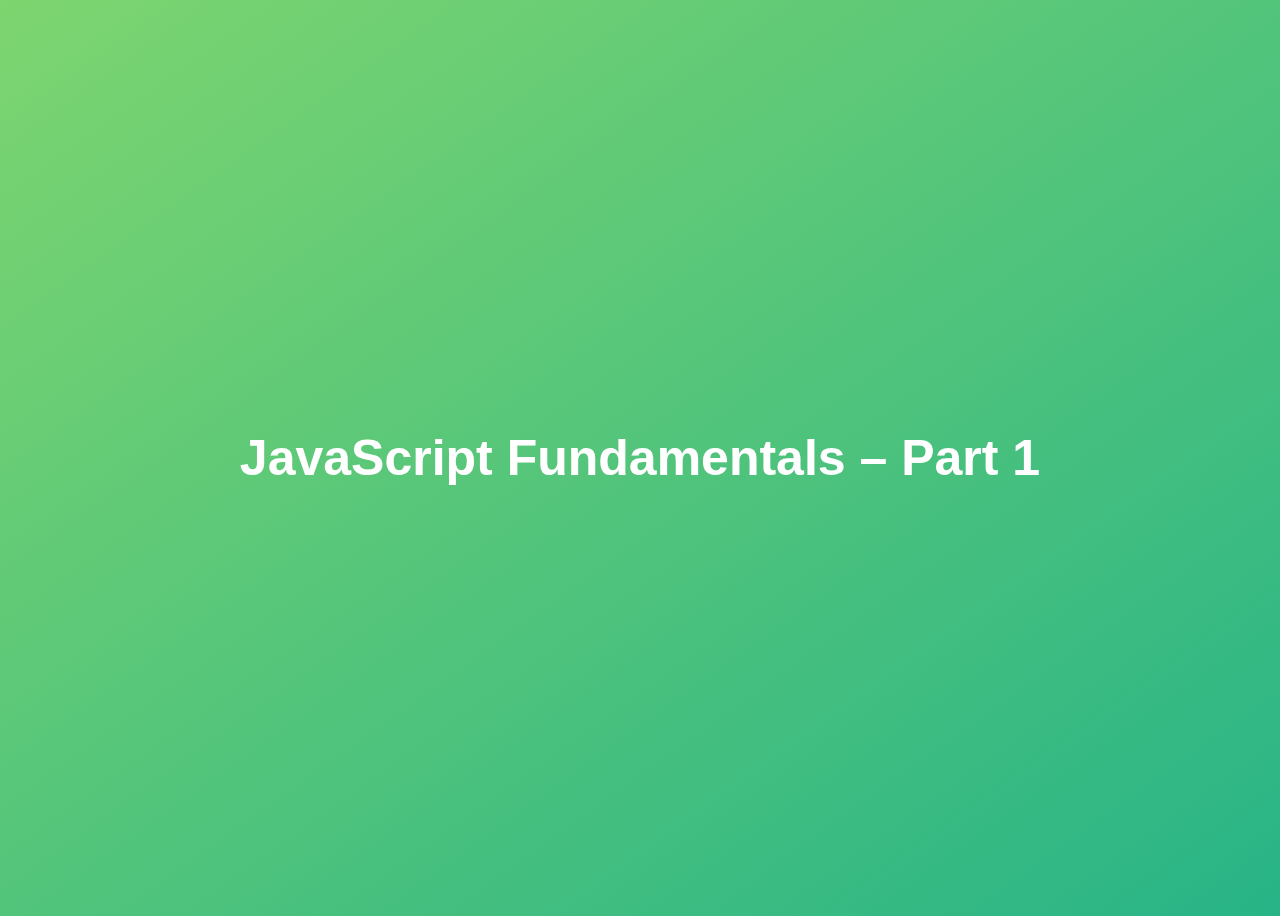
<file: 01-Fundamentals-Part-1/final/index.html>
<!DOCTYPE html>
<html lang="en">
  <head>
    <meta charset="UTF-8" />
    <meta name="viewport" content="width=device-width, initial-scale=1.0" />
    <meta http-equiv="X-UA-Compatible" content="ie=edge" />
    <title>JavaScript Fundamentals – Part 1</title>
    <style>
      body {
        height: 100vh;
        display: flex;
        align-items: center;
        background: linear-gradient(to top left, #28b487, #7dd56f);
      }
      h1 {
        font-family: sans-serif;
        font-size: 50px;
        line-height: 1.3;
        width: 100%;
        padding: 30px;
        text-align: center;
        color: white;
      }
    </style>
  </head>
  <body>
    <h1>JavaScript Fundamentals – Part 1</h1>

    <script src="script.js"></script>
  </body>
</html>
</file>
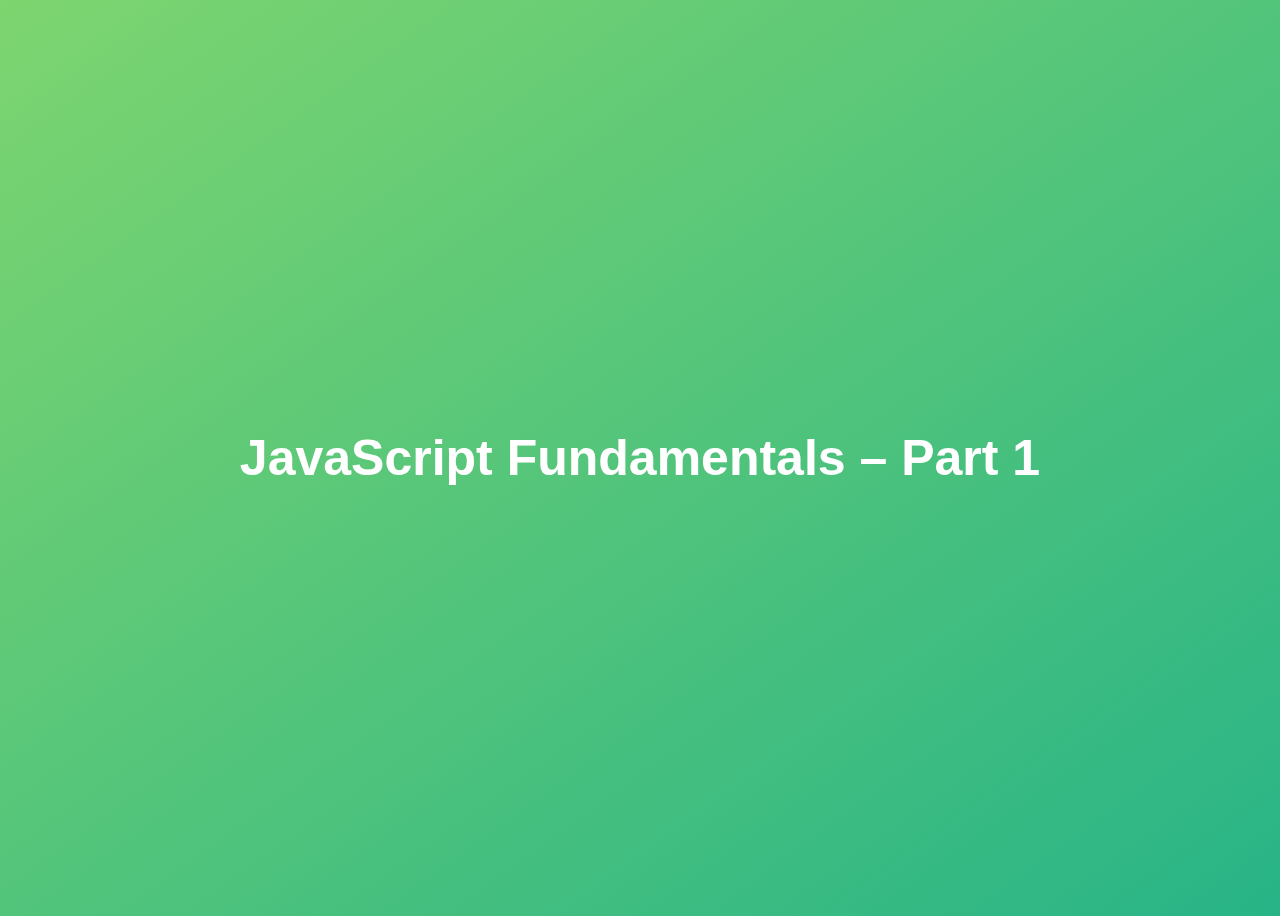
<file: 01-Fundamentals-Part-1/starter/index.html>
<!DOCTYPE html>
<html lang="en">
  <head>
    <meta charset="UTF-8" />
    <meta name="viewport" content="width=device-width, initial-scale=1.0" />
    <meta http-equiv="X-UA-Compatible" content="ie=edge" />
    <title>JavaScript Fundamentals – Part 1</title>
    <style>
      body {
        height: 100vh;
        display: flex;
        align-items: center;
        background: linear-gradient(to top left, #28b487, #7dd56f);
      }
      h1 {
        font-family: sans-serif;
        font-size: 50px;
        line-height: 1.3;
        width: 100%;
        padding: 30px;
        text-align: center;
        color: white;
      }
    </style>
  </head>
  <body>
    <h1>JavaScript Fundamentals – Part 1</h1>
    <script src="script.js"></script>
    <script src="assignment.js"></script>
  </body>
</html>
</file>
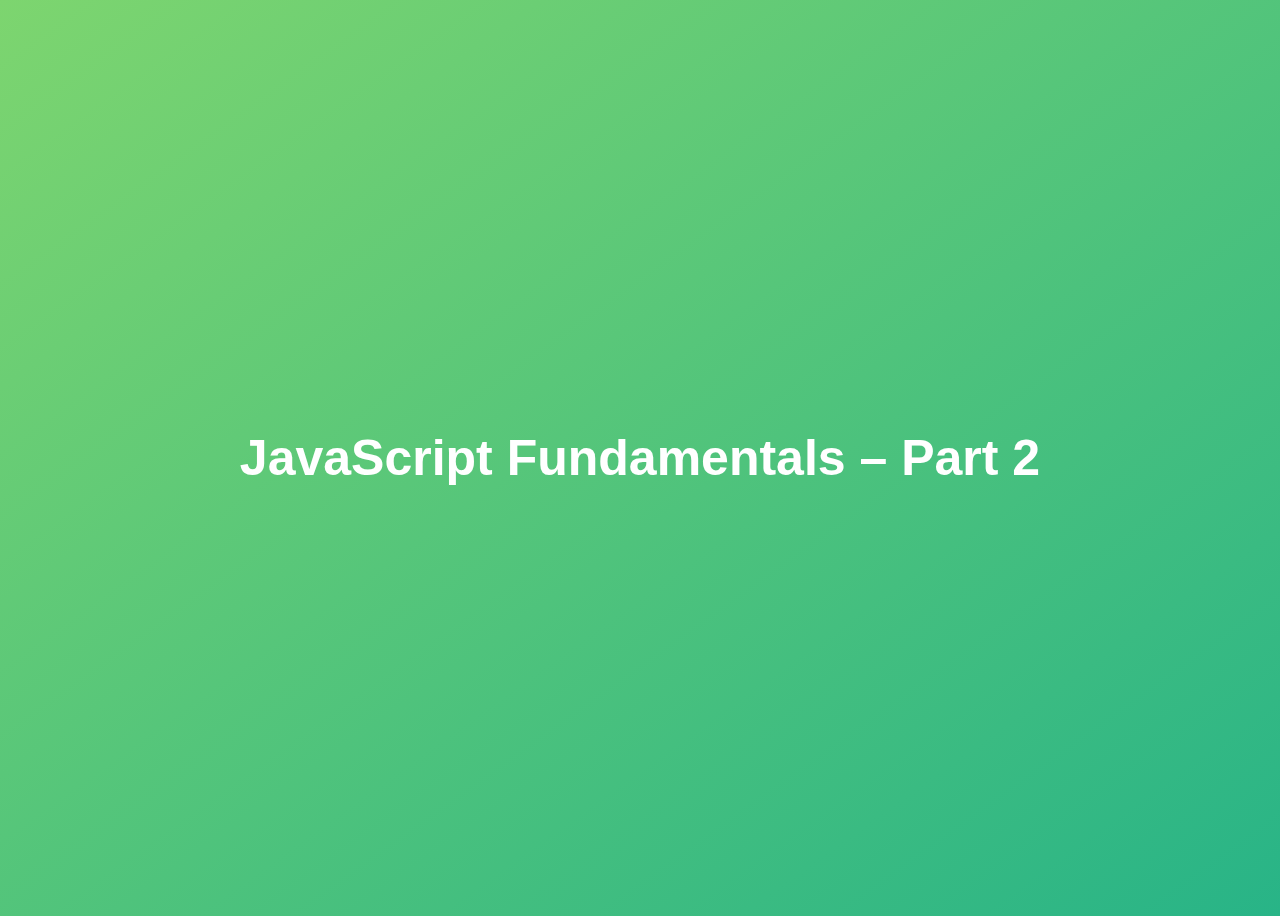
<file: 02-Fundamentals-Part-2/final/index.html>
<!DOCTYPE html>
<html lang="en">
  <head>
    <meta charset="UTF-8" />
    <meta name="viewport" content="width=device-width, initial-scale=1.0" />
    <meta http-equiv="X-UA-Compatible" content="ie=edge" />
    <title>JavaScript Fundamentals – Part 2</title>
    <style>
      body {
        height: 100vh;
        display: flex;
        align-items: center;
        background: linear-gradient(to top left, #28b487, #7dd56f);
      }
      h1 {
        font-family: sans-serif;
        font-size: 50px;
        line-height: 1.3;
        width: 100%;
        padding: 30px;
        text-align: center;
        color: white;
      }
    </style>
  </head>
  <body>
    <h1>JavaScript Fundamentals – Part 2</h1>
    <script src="script.js"></script>
  </body>
</html>
</file>
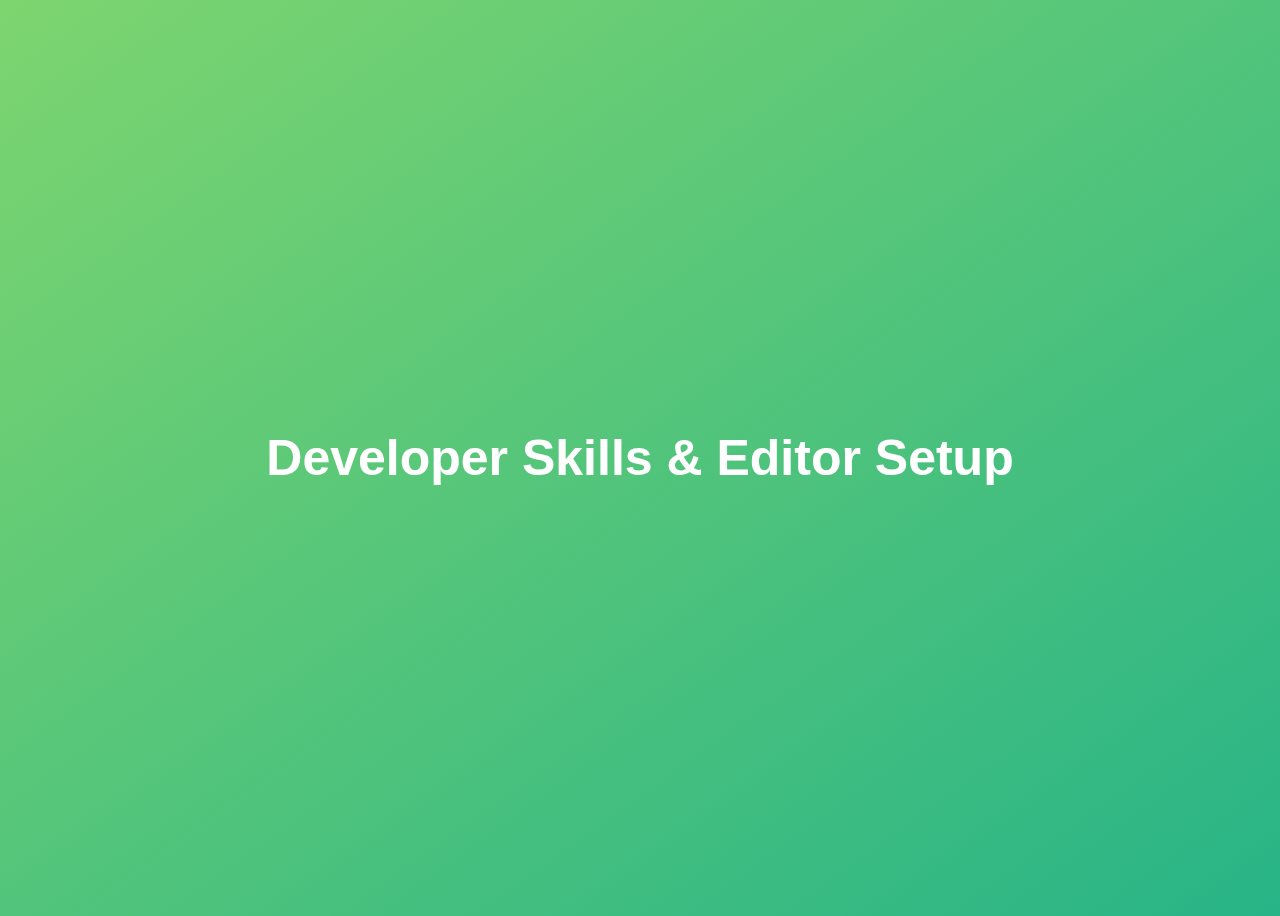
<file: 03-Developer-Skills/final/index.html>
<!DOCTYPE html>
<html lang="en">
  <head>
    <meta charset="UTF-8" />
    <meta name="viewport" content="width=device-width, initial-scale=1.0" />
    <meta http-equiv="X-UA-Compatible" content="ie=edge" />
    <title>Developer Skills & Editor Setup</title>
    <style>
      body {
        height: 100vh;
        display: flex;
        align-items: center;
        background: linear-gradient(to top left, #28b487, #7dd56f);
      }
      h1 {
        font-family: sans-serif;
        font-size: 50px;
        line-height: 1.3;
        width: 100%;
        padding: 30px;
        text-align: center;
        color: white;
      }
    </style>
  </head>
  <body>
    <h1>Developer Skills & Editor Setup</h1>
    <script src="script.js"></script>
  </body>
</html>
</file>
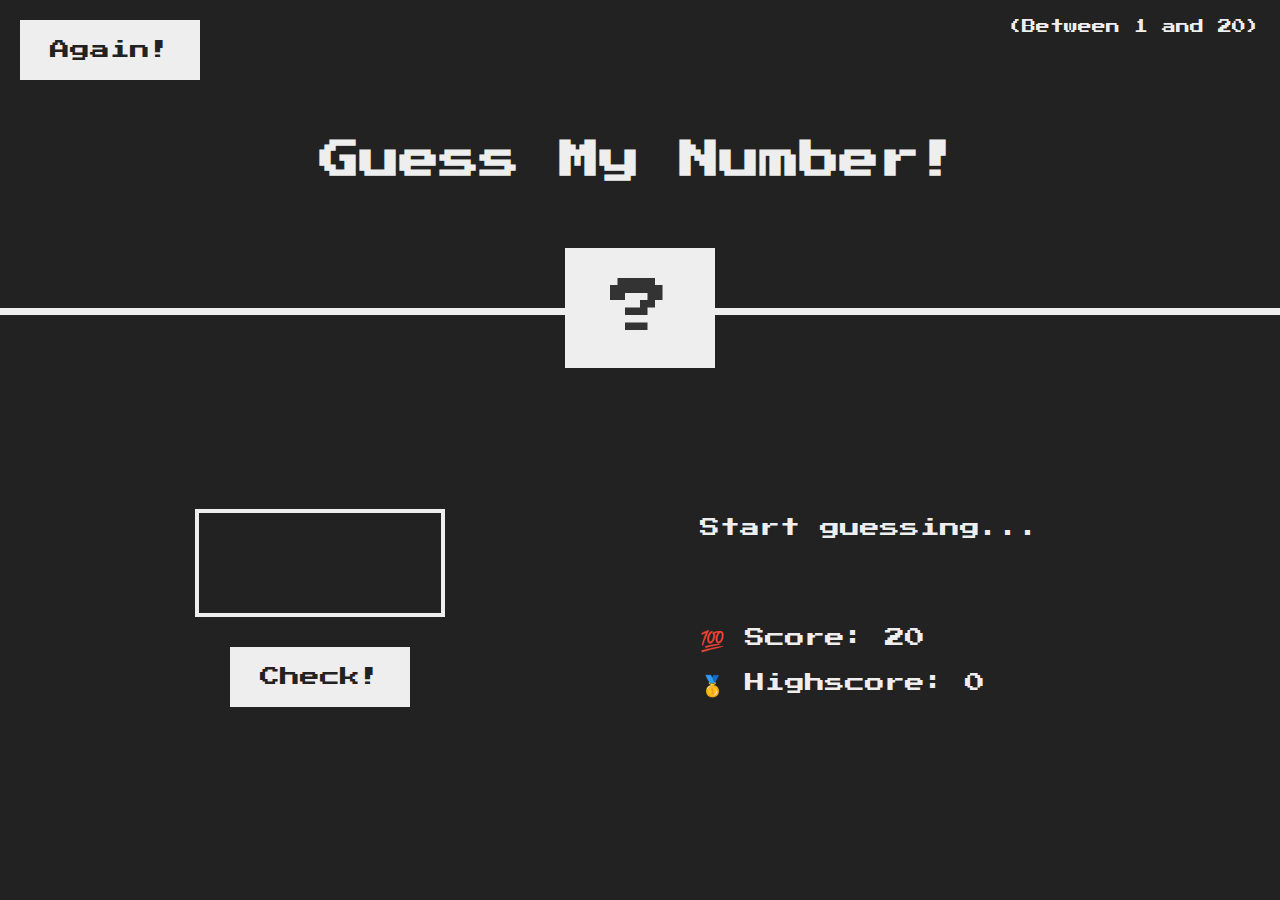
<file: 05-Guess-My-Number/final/index.html>
<!DOCTYPE html>
<html lang="en">
  <head>
    <meta charset="UTF-8" />
    <meta name="viewport" content="width=device-width, initial-scale=1.0" />
    <meta http-equiv="X-UA-Compatible" content="ie=edge" />
    <link rel="stylesheet" href="style.css" />
    <title>Guess My Number!</title>
  </head>
  <body>
    <header>
      <h1>Guess My Number!</h1>
      <p class="between">(Between 1 and 20)</p>
      <button class="btn again">Again!</button>
      <div class="number">?</div>
    </header>
    <main>
      <section class="left">
        <input type="number" class="guess" />
        <button class="btn check">Check!</button>
      </section>
      <section class="right">
        <p class="message">Start guessing...</p>
        <p class="label-score">💯 Score: <span class="score">20</span></p>
        <p class="label-highscore">
          🥇 Highscore: <span class="highscore">0</span>
        </p>
      </section>
    </main>
    <script src="script.js"></script>
  </body>
</html>
</file>
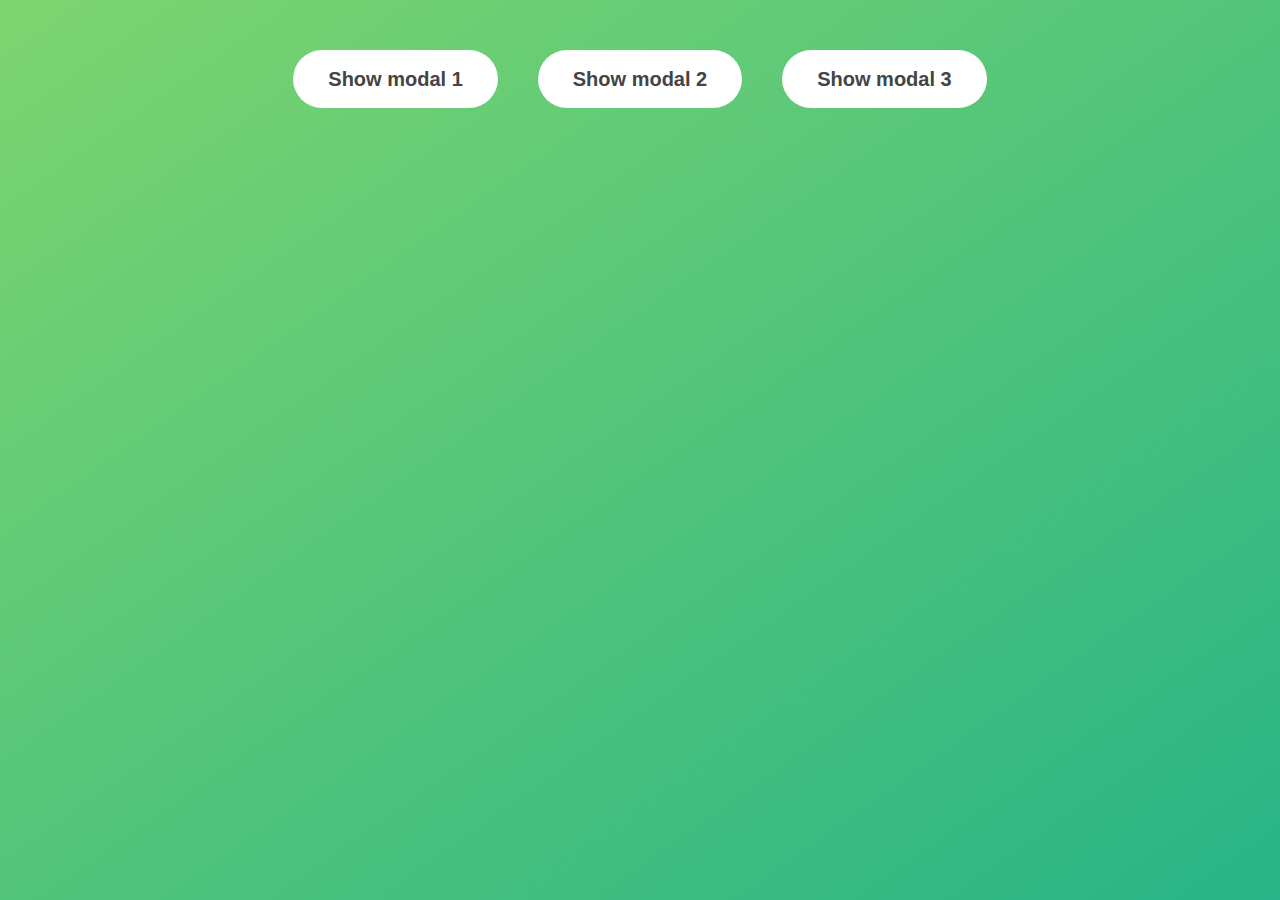
<file: 06-Modal/final/index.html>
<!DOCTYPE html>
<html lang="en">
  <head>
    <meta charset="UTF-8" />
    <meta name="viewport" content="width=device-width, initial-scale=1.0" />
    <meta http-equiv="X-UA-Compatible" content="ie=edge" />
    <link rel="stylesheet" href="style.css" />
    <title>Modal window</title>
  </head>
  <body>
    <button class="show-modal">Show modal 1</button>
    <button class="show-modal">Show modal 2</button>
    <button class="show-modal">Show modal 3</button>

    <div class="modal hidden">
      <button class="close-modal">&times;</button>
      <h1>I'm a modal window 😍</h1>
      <p>
        Lorem ipsum dolor sit amet, consectetur adipisicing elit, sed do eiusmod
        tempor incididunt ut labore et dolore magna aliqua. Ut enim ad minim
        veniam, quis nostrud exercitation ullamco laboris nisi ut aliquip ex ea
        commodo consequat. Duis aute irure dolor in reprehenderit in voluptate
        velit esse cillum dolore eu fugiat nulla pariatur. Excepteur sint
        occaecat cupidatat non proident, sunt in culpa qui officia deserunt
        mollit anim id est laborum.
      </p>
    </div>
    <div class="overlay hidden"></div>

    <script src="script.js"></script>
  </body>
</html>
</file>
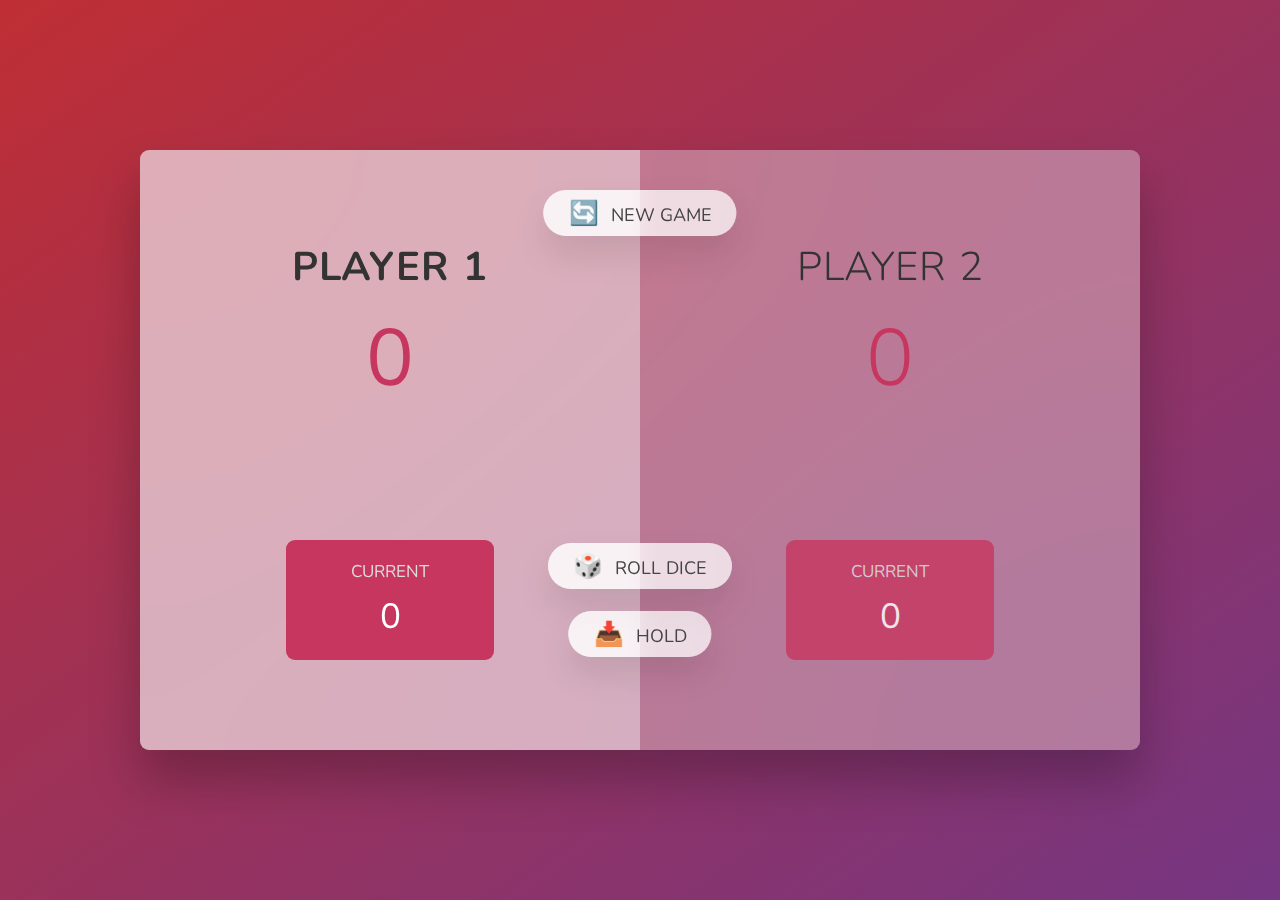
<file: 07-Pig-Game/final/index.html>
<!DOCTYPE html>
<html lang="en">
  <head>
    <meta charset="UTF-8" />
    <meta name="viewport" content="width=device-width, initial-scale=1.0" />
    <meta http-equiv="X-UA-Compatible" content="ie=edge" />
    <link rel="stylesheet" href="style.css" />
    <title>Pig Game</title>
  </head>
  <body>
    <main>
      <section class="player player--0 player--active">
        <h2 class="name" id="name--0">Player 1</h2>
        <p class="score" id="score--0">43</p>
        <div class="current">
          <p class="current-label">Current</p>
          <p class="current-score" id="current--0">0</p>
        </div>
      </section>
      <section class="player player--1">
        <h2 class="name" id="name--1">Player 2</h2>
        <p class="score" id="score--1">24</p>
        <div class="current">
          <p class="current-label">Current</p>
          <p class="current-score" id="current--1">0</p>
        </div>
      </section>

      <img src="dice-5.png" alt="Playing dice" class="dice" />
      <button class="btn btn--new">🔄 New game</button>
      <button class="btn btn--roll">🎲 Roll dice</button>
      <button class="btn btn--hold">📥 Hold</button>
    </main>
    <script src="script.js"></script>
  </body>
</html>
</file>
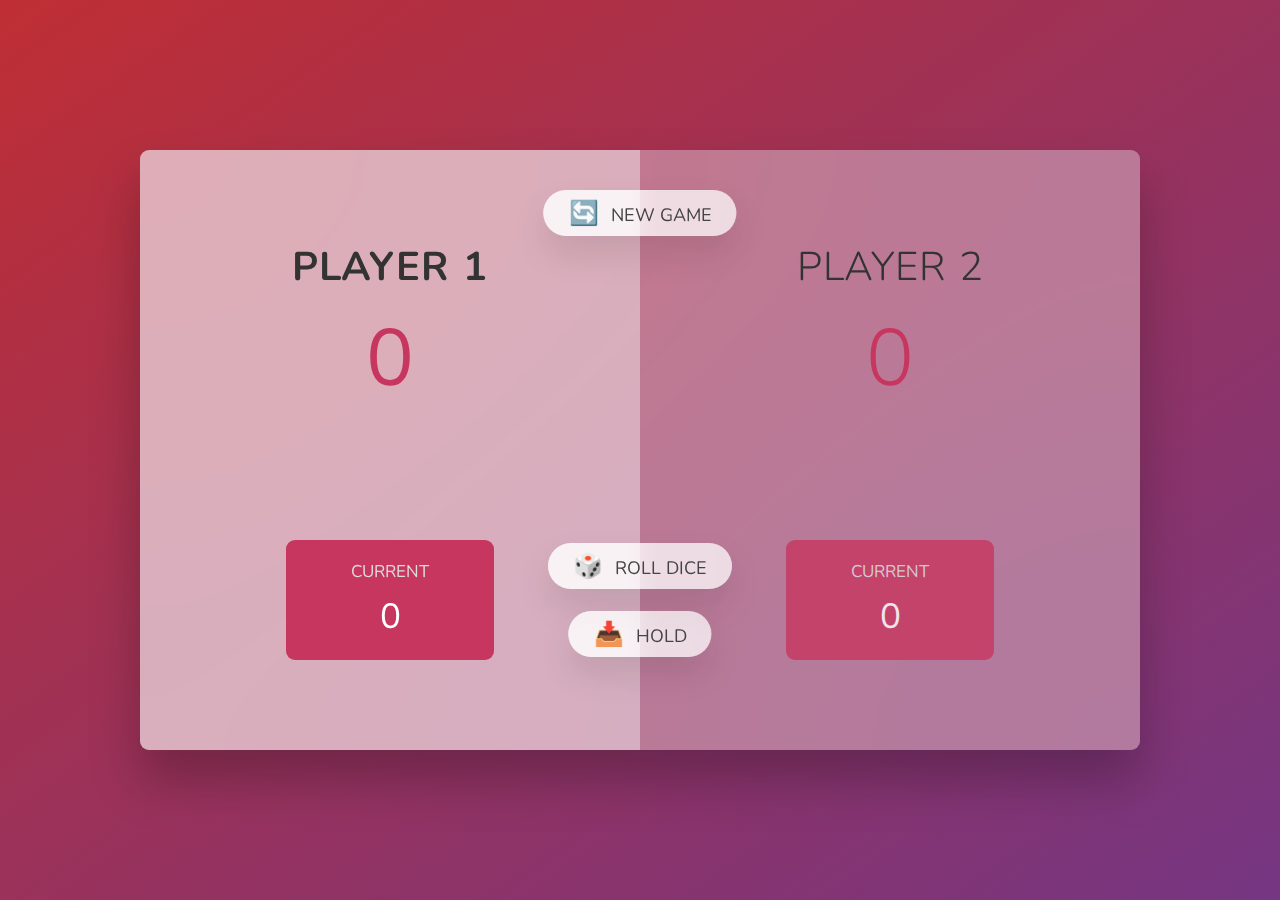
<file: 07-Pig-Game/starter/index.html>
<!DOCTYPE html>
<html lang="en">
  <head>
    <meta charset="UTF-8" />
    <meta name="viewport" content="width=device-width, initial-scale=1.0" />
    <meta http-equiv="X-UA-Compatible" content="ie=edge" />
    <link rel="stylesheet" href="style.css" />
    <title>Pig Game</title>
  </head>
  <body>
    <main>
      <section class="player player--0 player--active">
        <h2 class="name" id="name--0">Player 1</h2>
        <p class="score" id="score--0">43</p>
        <div class="current">
          <p class="current-label">Current</p>
          <p class="current-score" id="current--0">0</p>
        </div>
      </section>
      <section class="player player--1">
        <h2 class="name" id="name--1">Player 2</h2>
        <p class="score" id="score--1">24</p>
        <div class="current">
          <p class="current-label">Current</p>
          <p class="current-score" id="current--1">0</p>
        </div>
      </section>

      <img src="dice-5.png" alt="Playing dice" class="dice" />
      <button class="btn btn--new">🔄 New game</button>
      <button class="btn btn--roll">🎲 Roll dice</button>
      <button class="btn btn--hold">📥 Hold</button>
      <div class="modal hidden">
        <button class="close-modal">&times;</button>
        <h1>I'm a modal window 😍</h1>
        <p>Y ARE WINNER!!!!!!!!!!</p>
      </div>
      <div class="overlay hidden"></div>
    </main>
    <script src="script.js"></script>
  </body>
</html>
</file>
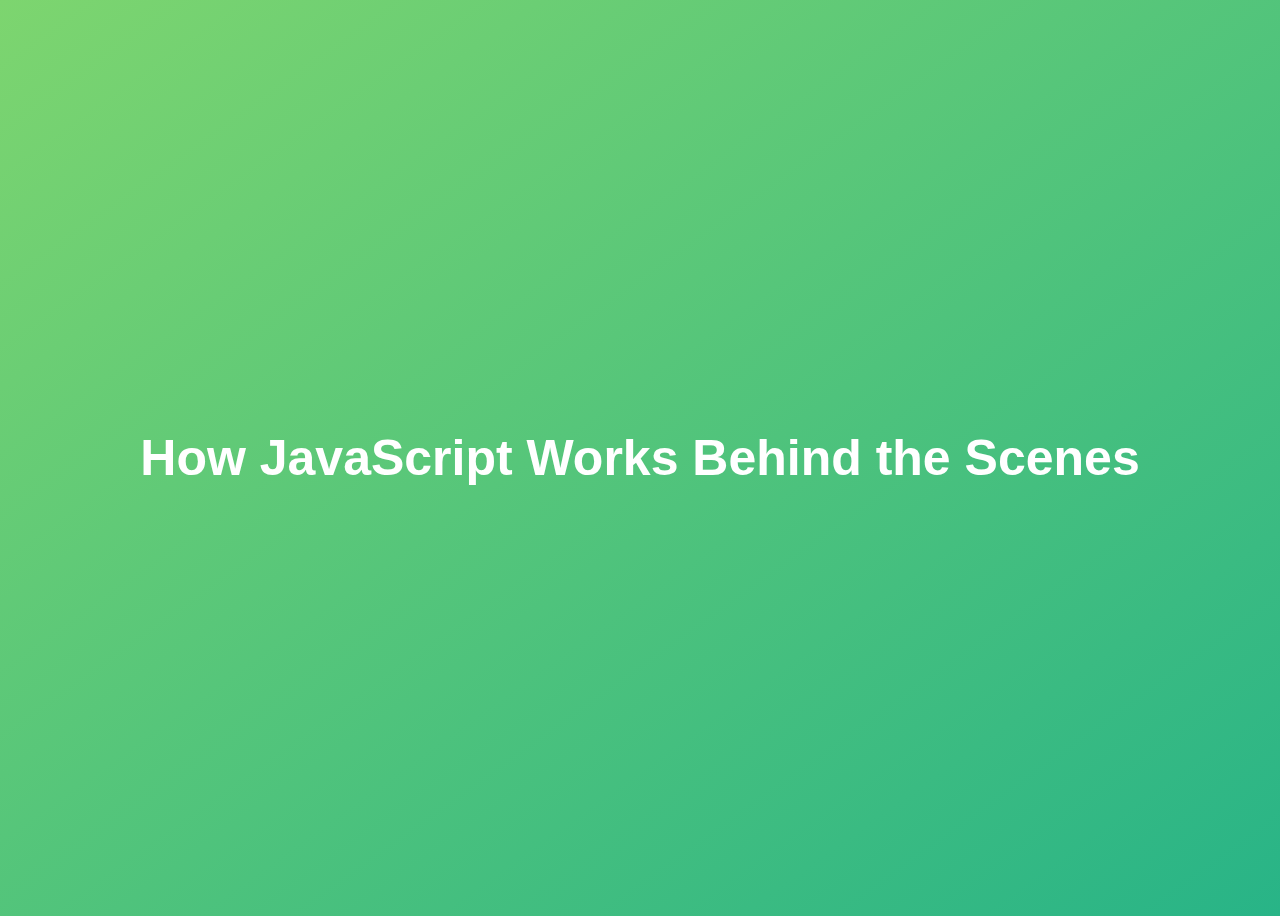
<file: 08-Behind-the-Scenes/final/index.html>
<!DOCTYPE html>
<html lang="en">
  <head>
    <meta charset="UTF-8" />
    <meta name="viewport" content="width=device-width, initial-scale=1.0" />
    <meta http-equiv="X-UA-Compatible" content="ie=edge" />
    <title>How JavaScript Works Behind the Scenes</title>
    <style>
      body {
        height: 100vh;
        display: flex;
        align-items: center;
        background: linear-gradient(to top left, #28b487, #7dd56f);
      }
      h1 {
        font-family: sans-serif;
        font-size: 50px;
        line-height: 1.3;
        width: 100%;
        padding: 30px;
        text-align: center;
        color: white;
      }
    </style>
  </head>
  <body>
    <h1>How JavaScript Works Behind the Scenes</h1>
    <script src="script.js"></script>
  </body>
</html>
</file>
<file: 05-Guess-My-Number/final/style.css>
@import url('https://fonts.googleapis.com/css?family=Press+Start+2P&display=swap');

* {
  margin: 0;
  padding: 0;
  box-sizing: inherit;
}

html {
  font-size: 62.5%;
  box-sizing: border-box;
}

body {
  font-family: 'Press Start 2P', sans-serif;
  color: #eee;
  background-color: #222;
  /* background-color: #60b347; */
}

/* LAYOUT */
header {
  position: relative;
  height: 35vh;
  border-bottom: 7px solid #eee;
}

main {
  height: 65vh;
  color: #eee;
  display: flex;
  align-items: center;
  justify-content: space-around;
}

.left {
  width: 52rem;
  display: flex;
  flex-direction: column;
  align-items: center;
}

.right {
  width: 52rem;
  font-size: 2rem;
}

/* ELEMENTS STYLE */
h1 {
  font-size: 4rem;
  text-align: center;
  position: absolute;
  width: 100%;
  top: 52%;
  left: 50%;
  transform: translate(-50%, -50%);
}

.number {
  background: #eee;
  color: #333;
  font-size: 6rem;
  width: 15rem;
  padding: 3rem 0rem;
  text-align: center;
  position: absolute;
  bottom: 0;
  left: 50%;
  transform: translate(-50%, 50%);
}

.between {
  font-size: 1.4rem;
  position: absolute;
  top: 2rem;
  right: 2rem;
}

.again {
  position: absolute;
  top: 2rem;
  left: 2rem;
}

.guess {
  background: none;
  border: 4px solid #eee;
  font-family: inherit;
  color: inherit;
  font-size: 5rem;
  padding: 2.5rem;
  width: 25rem;
  text-align: center;
  display: block;
  margin-bottom: 3rem;
}

.btn {
  border: none;
  background-color: #eee;
  color: #222;
  font-size: 2rem;
  font-family: inherit;
  padding: 2rem 3rem;
  cursor: pointer;
}

.btn:hover {
  background-color: #ccc;
}

.message {
  margin-bottom: 8rem;
  height: 3rem;
}

.label-score {
  margin-bottom: 2rem;
}
</file>
<file: 06-Modal/final/style.css>
* {
  margin: 0;
  padding: 0;
  box-sizing: inherit;
}

html {
  font-size: 62.5%;
  box-sizing: border-box;
}

body {
  font-family: sans-serif;
  color: #333;
  line-height: 1.5;
  height: 100vh;
  position: relative;
  display: flex;
  align-items: flex-start;
  justify-content: center;
  background: linear-gradient(to top left, #28b487, #7dd56f);
}

.show-modal {
  font-size: 2rem;
  font-weight: 600;
  padding: 1.75rem 3.5rem;
  margin: 5rem 2rem;
  border: none;
  background-color: #fff;
  color: #444;
  border-radius: 10rem;
  cursor: pointer;
}

.close-modal {
  position: absolute;
  top: 1.2rem;
  right: 2rem;
  font-size: 5rem;
  color: #333;
  cursor: pointer;
  border: none;
  background: none;
}

h1 {
  font-size: 2.5rem;
  margin-bottom: 2rem;
}

p {
  font-size: 1.8rem;
}

/* -------------------------- */
/* CLASSES TO MAKE MODAL WORK */
.hidden {
  display: none;
}

.modal {
  position: absolute;
  top: 50%;
  left: 50%;
  transform: translate(-50%, -50%);
  width: 70%;

  background-color: white;
  padding: 6rem;
  border-radius: 5px;
  box-shadow: 0 3rem 5rem rgba(0, 0, 0, 0.3);
  z-index: 10;
}

.overlay {
  position: absolute;
  top: 0;
  left: 0;
  width: 100%;
  height: 100%;
  background-color: rgba(0, 0, 0, 0.6);
  backdrop-filter: blur(3px);
  z-index: 5;
}
</file>
<file: 07-Pig-Game/final/style.css>
@import url('https://fonts.googleapis.com/css2?family=Nunito&display=swap');

* {
  margin: 0;
  padding: 0;
  box-sizing: inherit;
}

html {
  font-size: 62.5%;
  box-sizing: border-box;
}

body {
  font-family: 'Nunito', sans-serif;
  font-weight: 400;
  height: 100vh;
  color: #333;
  background-image: linear-gradient(to top left, #753682 0%, #bf2e34 100%);
  display: flex;
  align-items: center;
  justify-content: center;
}

/* LAYOUT */
main {
  position: relative;
  width: 100rem;
  height: 60rem;
  background-color: rgba(255, 255, 255, 0.35);
  backdrop-filter: blur(200px);
  filter: blur();
  box-shadow: 0 3rem 5rem rgba(0, 0, 0, 0.25);
  border-radius: 9px;
  overflow: hidden;
  display: flex;
}

.player {
  flex: 50%;
  padding: 9rem;
  display: flex;
  flex-direction: column;
  align-items: center;
  transition: all 0.75s;
}

/* ELEMENTS */
.name {
  position: relative;
  font-size: 4rem;
  text-transform: uppercase;
  letter-spacing: 1px;
  word-spacing: 2px;
  font-weight: 300;
  margin-bottom: 1rem;
}

.score {
  font-size: 8rem;
  font-weight: 300;
  color: #c7365f;
  margin-bottom: auto;
}

.player--active {
  background-color: rgba(255, 255, 255, 0.4);
}
.player--active .name {
  font-weight: 700;
}
.player--active .score {
  font-weight: 400;
}

.player--active .current {
  opacity: 1;
}

.current {
  background-color: #c7365f;
  opacity: 0.8;
  border-radius: 9px;
  color: #fff;
  width: 65%;
  padding: 2rem;
  text-align: center;
  transition: all 0.75s;
}

.current-label {
  text-transform: uppercase;
  margin-bottom: 1rem;
  font-size: 1.7rem;
  color: #ddd;
}

.current-score {
  font-size: 3.5rem;
}

/* ABSOLUTE POSITIONED ELEMENTS */
.btn {
  position: absolute;
  left: 50%;
  transform: translateX(-50%);
  color: #444;
  background: none;
  border: none;
  font-family: inherit;
  font-size: 1.8rem;
  text-transform: uppercase;
  cursor: pointer;
  font-weight: 400;
  transition: all 0.2s;

  background-color: white;
  background-color: rgba(255, 255, 255, 0.6);
  backdrop-filter: blur(10px);

  padding: 0.7rem 2.5rem;
  border-radius: 50rem;
  box-shadow: 0 1.75rem 3.5rem rgba(0, 0, 0, 0.1);
}

.btn::first-letter {
  font-size: 2.4rem;
  display: inline-block;
  margin-right: 0.7rem;
}

.btn--new {
  top: 4rem;
}
.btn--roll {
  top: 39.3rem;
}
.btn--hold {
  top: 46.1rem;
}

.btn:active {
  transform: translate(-50%, 3px);
  box-shadow: 0 1rem 2rem rgba(0, 0, 0, 0.15);
}

.btn:focus {
  outline: none;
}

.dice {
  position: absolute;
  left: 50%;
  top: 16.5rem;
  transform: translateX(-50%);
  height: 10rem;
  box-shadow: 0 2rem 5rem rgba(0, 0, 0, 0.2);
}

.player--winner {
  background-color: #2f2f2f;
}

.player--winner .name {
  font-weight: 700;
  color: #c7365f;
}

.hidden {
  display: none;
}
</file>
<file: 07-Pig-Game/starter/style.css>
@import url('https://fonts.googleapis.com/css2?family=Nunito&display=swap');

* {
  margin: 0;
  padding: 0;
  box-sizing: inherit;
}

html {
  font-size: 62.5%;
  box-sizing: border-box;
}

body {
  font-family: 'Nunito', sans-serif;
  font-weight: 400;
  height: 100vh;
  color: #333;
  background-image: linear-gradient(to top left, #753682 0%, #bf2e34 100%);
  display: flex;
  align-items: center;
  justify-content: center;
}

/* LAYOUT */
main {
  position: relative;
  width: 100rem;
  height: 60rem;
  background-color: rgba(255, 255, 255, 0.35);
  backdrop-filter: blur(200px);
  filter: blur();
  box-shadow: 0 3rem 5rem rgba(0, 0, 0, 0.25);
  border-radius: 9px;
  overflow: hidden;
  display: flex;
}

.player {
  flex: 50%;
  padding: 9rem;
  display: flex;
  flex-direction: column;
  align-items: center;
  transition: all 0.75s;
}

/* ELEMENTS */
.name {
  position: relative;
  font-size: 4rem;
  text-transform: uppercase;
  letter-spacing: 1px;
  word-spacing: 2px;
  font-weight: 300;
  margin-bottom: 1rem;
}

.score {
  font-size: 8rem;
  font-weight: 300;
  color: #c7365f;
  margin-bottom: auto;
}

.player--active {
  background-color: rgba(255, 255, 255, 0.4);
}
.player--active .name {
  font-weight: 700;
}
.player--active .score {
  font-weight: 400;
}

.player--active .current {
  opacity: 1;
}

.current {
  background-color: #c7365f;
  opacity: 0.8;
  border-radius: 9px;
  color: #fff;
  width: 65%;
  padding: 2rem;
  text-align: center;
  transition: all 0.75s;
}

.current-label {
  text-transform: uppercase;
  margin-bottom: 1rem;
  font-size: 1.7rem;
  color: #ddd;
}

.current-score {
  font-size: 3.5rem;
}

/* ABSOLUTE POSITIONED ELEMENTS */
.btn {
  position: absolute;
  left: 50%;
  transform: translateX(-50%);
  color: #444;
  background: none;
  border: none;
  font-family: inherit;
  font-size: 1.8rem;
  text-transform: uppercase;
  cursor: pointer;
  font-weight: 400;
  transition: all 0.2s;

  background-color: white;
  background-color: rgba(255, 255, 255, 0.6);
  backdrop-filter: blur(10px);

  padding: 0.7rem 2.5rem;
  border-radius: 50rem;
  box-shadow: 0 1.75rem 3.5rem rgba(0, 0, 0, 0.1);
}

.btn::first-letter {
  font-size: 2.4rem;
  display: inline-block;
  margin-right: 0.7rem;
}

.btn--new {
  top: 4rem;
}
.btn--roll {
  top: 39.3rem;
}
.btn--hold {
  top: 46.1rem;
}

.btn:active {
  transform: translate(-50%, 3px);
  box-shadow: 0 1rem 2rem rgba(0, 0, 0, 0.15);
}

.btn:focus {
  outline: none;
}

.dice {
  position: absolute;
  left: 50%;
  top: 16.5rem;
  transform: translateX(-50%);
  height: 10rem;
  box-shadow: 0 2rem 5rem rgba(0, 0, 0, 0.2);
}

.player--winner {
  background-color: #2f2f2f;
}

.player--winner .name {
  font-weight: 700;
  color: #c7365f;
}

/* -------------------------- */
/* CLASSES TO MAKE MODAL WORK */
.hidden {
  display: none;
}

.modal {
  position: absolute;
  top: 50%;
  left: 50%;
  transform: translate(-50%, -50%);
  width: 70%;

  background-color: white;
  padding: 6rem;
  border-radius: 5px;
  box-shadow: 0 3rem 5rem rgba(0, 0, 0, 0.3);
  z-index: 10;
}

.overlay {
  position: absolute;
  top: 0;
  left: 0;
  width: 100%;
  height: 100%;
  background-color: rgba(0, 0, 0, 0.6);
  backdrop-filter: blur(3px);
  z-index: 5;
}
.show-modal {
  font-size: 2rem;
  font-weight: 600;
  padding: 1.75rem 3.5rem;
  margin: 5rem 2rem;
  border: none;
  background-color: #fff;
  color: #444;
  border-radius: 10rem;
  cursor: pointer;
}

.close-modal {
  position: absolute;
  top: 1.2rem;
  right: 2rem;
  font-size: 5rem;
  color: #333;
  cursor: pointer;
  border: none;
  background: none;
}
</file>
